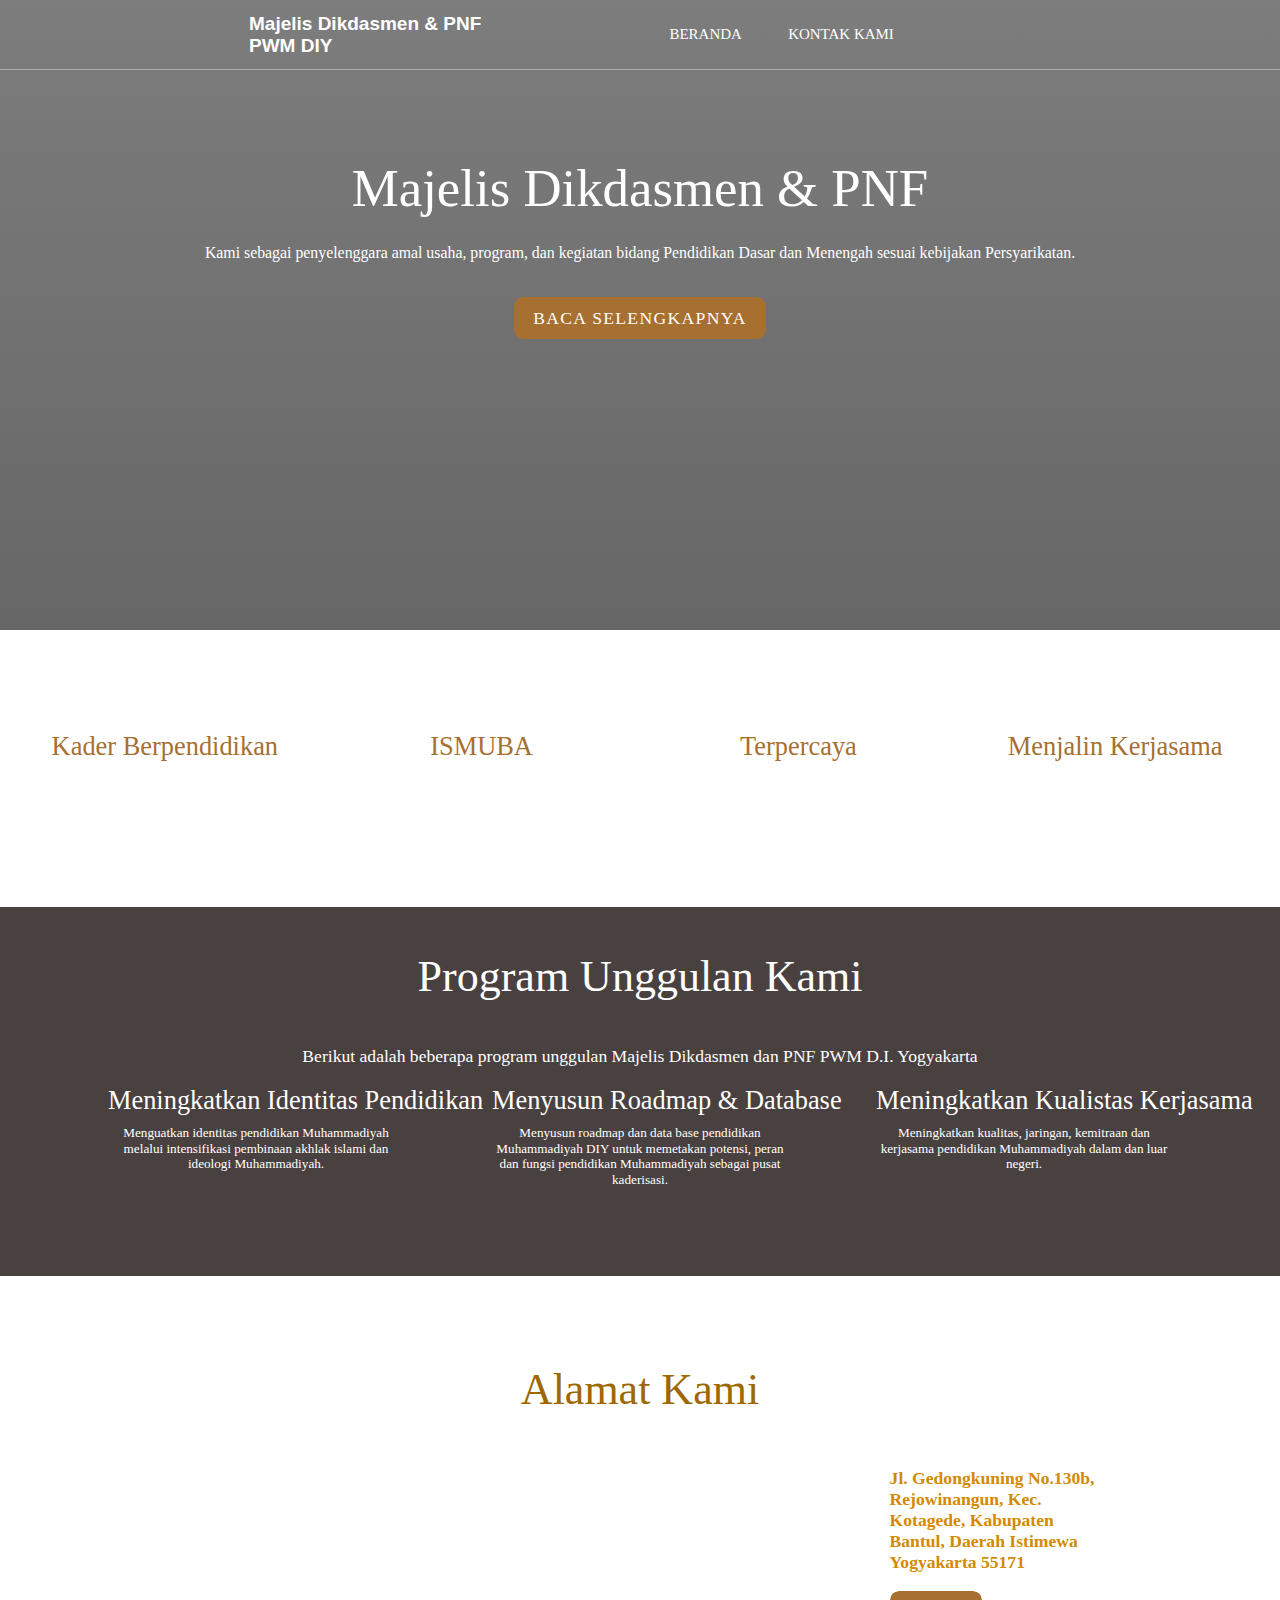
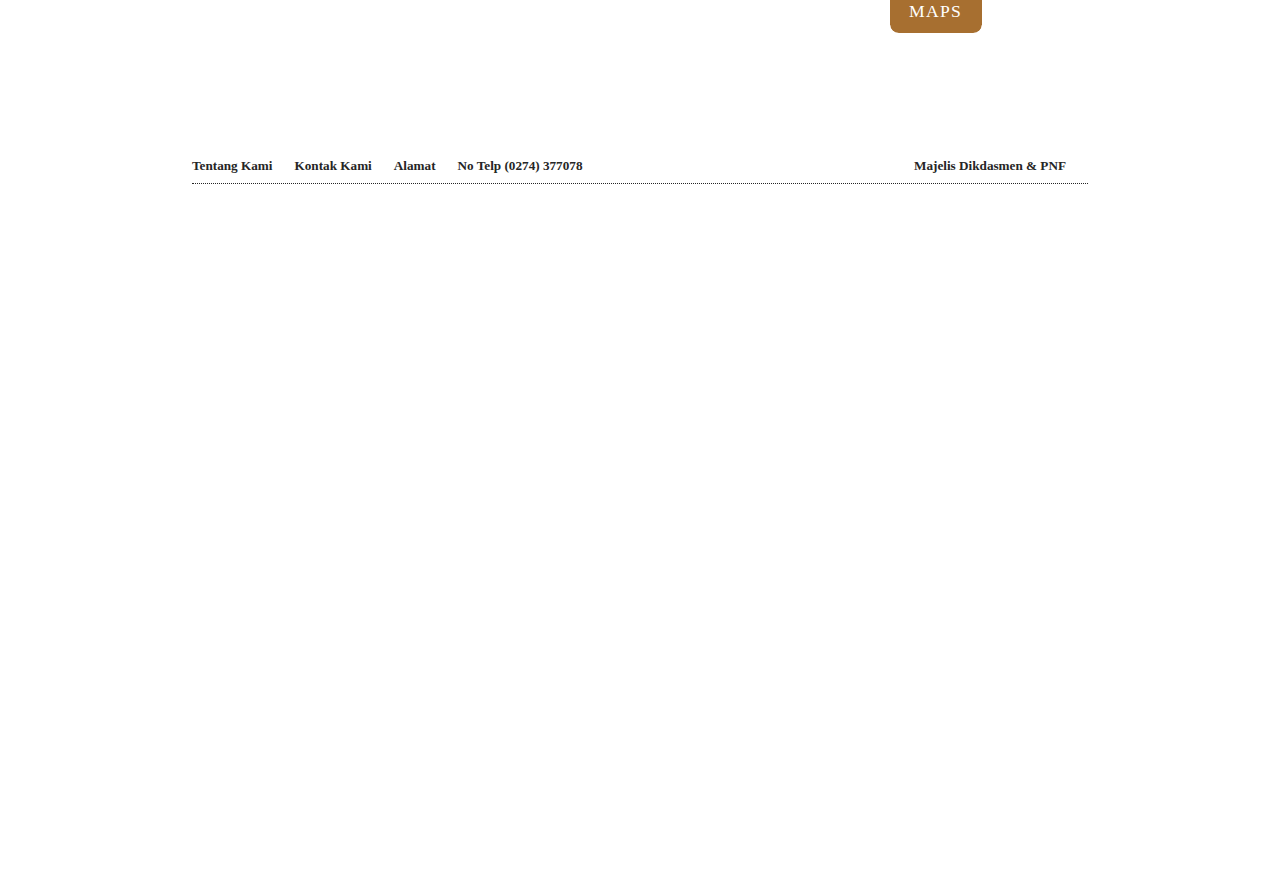
<file: index.html>
<!DOCTYPE html>
<html lang="en">
<head>
    <meta charset="UTF-8">
    <meta name="viewport" content="width=device-width, initial-scale=1.0">
    <title>Dikdasmen & PNF | MUHAMMADIYAH</title>
    <link rel="stylesheet" href="style.css">
    <link rel="stylesheet" href="https://cdnjs.cloudflare.com/ajax/libs/font-awesome/5.15.1/css/all.min.css">
    <link rel="preconnect" href="https://fonts.gstatic.com">
    <link href="https://fonts.googleapis.com/css2?family=Baloo+Da+2:wght@400;500;600;700;800&display=swap" rel="stylesheet">
</head>
<body>
    <div class="container">
        <div class="front-page">
            <section class="section-1">
                <div class="navbar-wrapper">
                    <nav class="navbar">
                        <div class="menu">
                            <div class="menu-icon">
                                <div class="line line-1"></div>
                                <div class="line line-2"></div>
                                <div class="line line-3"></div>
                            </div>
                            <span>Menu</span>
                        </div>
                        <div class="navbar-logo logo">
                            <table class="logo-text">
                                <tr>
                                    <td><img src="images/icon.png" width="45px" height="47px"></td>
                                    <td style="font-family: Arial, Helvetica, sans-serif">Majelis Dikdasmen & PNF <br style="font-size: 10px;">PWM DIY</td>
                                </tr>
                            </table>
                        </div>
                        <ul class="nav-list">
                            <li class="nav-list-item dropdown-hover">
                                <a href="#" class="nav-list-link show-dropdown">Beranda <i class="fas fa-chevron-down"></i></a>
                                <ul class="nav-dropdown nav-dropdown-personal">
                                    <li class="nav-dropdown-item dropdown-heading">
                                        <a href="index.html" class="dropdown-heading-link">
                                            <i class="fas fa-chevron-down"></i> Beranda
                                        </a>
                                    </li>
                                    <li class="nav-dropdown-item">
                                        <a href="profile.html" class="nav-dropdown-link-1">Profil</a>
                                        <p class="nav-dropdown-link-2">Visi & Misi</p>
                                    </li>
                                    <li class="nav-dropdown-item">
                                        <a href="berita.html" class="nav-dropdown-link-1">Berita</a>
                                        <p class="nav-dropdown-link-2">Program - Program</p>
                                    </li>
                                    <li class="nav-dropdown-item">
                                        <a href="download.html" class="nav-dropdown-link-1">Download</a>
                                        <p class="nav-dropdown-link-2">Download Dokumen dll </p>
                                    </li>
                                    <li class="nav-dropdown-item">
                                        <a href="tentang.html" class="nav-dropdown-link-1">Tentang</a>
                                        <p class="nav-dropdown-link-2">Informasi Kami</p>
                                    </li>
                                </ul>
                            </li>                            
                            <li class="nav-list-item">
                                <a href="contact.html" class="nav-list-link">Kontak Kami</a>
                            </li>
                        </ul>
                        <div class="navbar-buttons">
                        </div>
                    </nav>
                </div>
                <div class="banner">
                    <h1 class="banner-heading">Majelis Dikdasmen & PNF</h1>
                    <p class="banner-paragraph">Kami sebagai penyelenggara amal usaha, program, dan kegiatan bidang Pendidikan Dasar dan Menengah sesuai kebijakan Persyarikatan.</p>
                    <a href="berita.html" class="blue-btn">Baca Selengkapnya</a>
                </div>
            </section>

            <section class="section-2">
                <div class="services">
                    <div class="service">
                        <i class="fas fa-user-tie"></i>
                        <h3 class="service-heading">Kader Berpendidikan</h3>
                    </div>
                    <div class="service">
                        <i class="fa fa-book"></i>
                        <h3 class="service-heading">ISMUBA</h3>
                    </div>
                    <div class="service">
                        <i class="fa fa-thumbs-up"></i>
                        <h3 class="service-heading">Terpercaya</h3>
                    </div>
                    <div class="service">
                        <i class="far fa-handshake"></i>
                        <h3 class="service-heading">Menjalin Kerjasama</h3>
                    </div>
                </div>
            </section>

            <section class="section-3">
                <h1 class="section-3-heading">Program Unggulan Kami</h1>
                <h2 class="section-2-heading">Berikut adalah beberapa program unggulan Majelis Dikdasmen dan PNF PWM D.I. Yogyakarta</h2>
                <div class="features">
                    <div class="feature">
                        <h3 class="feature-heading">Meningkatkan Identitas Pendidikan</h3>
                        <p class="feature-paragraph">Menguatkan identitas pendidikan Muhammadiyah melalui intensifikasi pembinaan akhlak islami dan ideologi Muhammadiyah.</p>
                    </div>
                    <div class="feature">
                        <h3 class="feature-heading">Menyusun Roadmap &  Database</h3>
                        <p class="feature-paragraph">Menyusun roadmap dan data base pendidikan Muhammadiyah DIY untuk memetakan potensi, peran dan fungsi pendidikan Muhammadiyah sebagai pusat kaderisasi.</p>
                    </div>
                    <div class="feature">
                        <h3 class="feature-heading">Meningkatkan Kualistas Kerjasama</h3>
                        <p class="feature-paragraph">Meningkatkan kualitas, jaringan, kemitraan dan kerjasama pendidikan Muhammadiyah dalam dan luar negeri.</p>
                    </div>
                </div>
            </section>
            
            <section class="section-4">
                <h1 class="section-4-heading">Alamat Kami</h1>
                <div class="section-4-content">
                    <div class="section-4-img-wrapper">
                        <img src="images/kantor3.jpg" width="50%" height="100%">
                    </div>
                    <ul class="section-4-list">
                        <li class="section-4-list-item">
                            <a>Jl. Gedongkuning No.130b, Rejowinangun, Kec. Kotagede, Kabupaten Bantul, Daerah Istimewa Yogyakarta 55171</a>
                        </li>
                        <a class="brown2-btn" href="https://goo.gl/maps/vHXo5GALczvXkYXU9">MAPS</a>
                    </ul>
                </div>
            </section>

            <section class="section-5">
                <footer class="footer">
                    <div class="footer-top">
                        <ul class="footer-list">
                            <li>
                                <a href="#">Tentang Kami</a>
                            </li>
                            <li>
                                <a href="#">Kontak Kami</a>
                            </li>
                            <li>
                                <a href="#">Alamat</a>
                            </li>
                            <li>
                                <a href="#">No Telp (0274) 377078</a>
                            </li>
                        </ul>
                        <ul class="footer-list">
                            <li>
                                <a style="font-family: 'Times New Roman', Times, serif;">Majelis Dikdasmen & PNF</a>
                            </li>
                        </ul>
                    </div>
                </footer>
            </section>
        </div>

    <script src="script.js"></script>
</body>
</html>
</file>
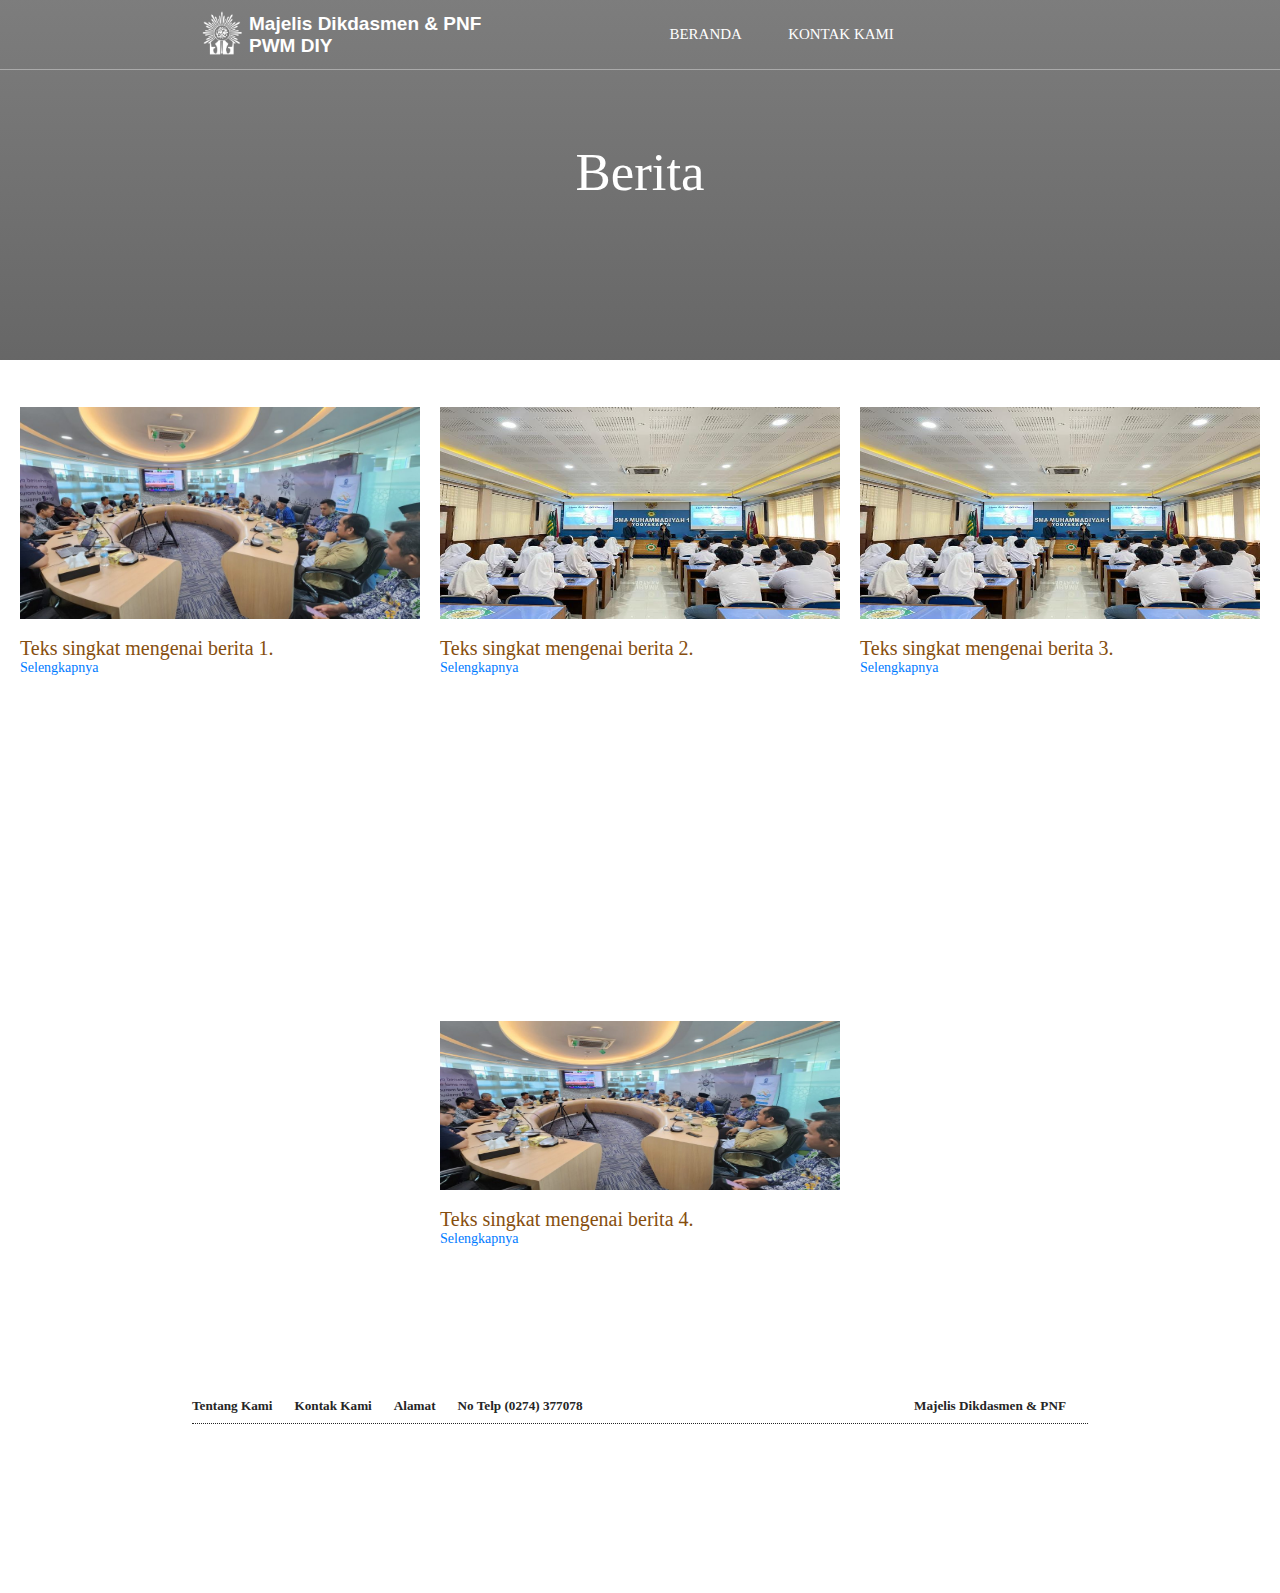
<file: berita.html>
<!DOCTYPE html>
<html lang="en">
<head>
    <meta charset="UTF-8">
    <meta name="viewport" content="width=device-width, initial-scale=1.0">
    <title>Dikdasmen & PNF | MUHAMMADIYAH</title>
    <link rel="stylesheet" href="style.css">
    <link rel="stylesheet" href="https://cdnjs.cloudflare.com/ajax/libs/font-awesome/5.15.1/css/all.min.css">
    <link rel="preconnect" href="https://fonts.gstatic.com">
    <link href="https://fonts.googleapis.com/css2?family=Baloo+Da+2:wght@400;500;600;700;800&display=swap" rel="stylesheet">
</head>
<body>
    <div class="container">
        <div class="front-page">
            <section class="section-berita">
                <div class="navbar-wrapper">
                    <nav class="navbar">
                        <div class="menu">
                            <div class="menu-icon">
                                <div class="line line-1"></div>
                                <div class="line line-2"></div>
                                <div class="line line-3"></div>
                            </div>
                            <span>Menu</span>
                        </div>
                        <div class="navbar-logo logo">
                            <table class="logo-text">
                                <tr>
                                    <td><img src="images/icon.png" width="45px" height="47px"></td>
                                    <td style="font-family: Arial, Helvetica, sans-serif">Majelis Dikdasmen & PNF <br style="font-size: 10px;">PWM DIY</td> 
                                </tr>
                            </table>
                        </div>
                        <ul class="nav-list">
                            <li class="nav-list-item dropdown-hover">
                                <a href="index.html" class="nav-list-link show-dropdown">Beranda <i class="fas fa-chevron-down"></i></a>
                                <ul class="nav-dropdown nav-dropdown-personal">
                                    <li class="nav-dropdown-item dropdown-heading">
                                        <a href="index.html" class="dropdown-heading-link">
                                            <i class="fas fa-chevron-down"></i> Beranda
                                        </a>
                                    </li>
                                    <li class="nav-dropdown-item">
                                        <a href="profile.html" class="nav-dropdown-link-1">Profil</a>
                                        <p class="nav-dropdown-link-2">Visi & Misi</p>
                                    </li>
                                    <li class="nav-dropdown-item">
                                        <a href="berita.html" class="nav-dropdown-link-1">Berita</a>
                                        <p class="nav-dropdown-link-2">Program - Program</p>
                                    </li>
                                    <li class="nav-dropdown-item">
                                        <a href="download.html" class="nav-dropdown-link-1">Download</a>
                                        <p class="nav-dropdown-link-2">Download Dokumen dll </p>
                                    </li>
                                    <li class="nav-dropdown-item">
                                        <a href="tentang.html" class="nav-dropdown-link-1">Tentang</a>
                                        <p class="nav-dropdown-link-2">Informasi Kami</p>
                                    </li>
                                </ul>
                            </li>                            
                            <li class="nav-list-item">
                                <a href="contact.html" class="nav-list-link">Kontak Kami</a>
                            </li>
                        </ul>
                        <div class="navbar-buttons">
                        </div>
                    </nav>
                </div>
                <div class="banner-berita">
                    <h1 class="banner-heading-berita">Berita</h1>
                </div>

                <section class="main-content">
                    <article class="news">
                        <img src="images/berita-1.jpeg" class="img-berita" alt="Gambar Berita 1">
                        <h2 class="h2-berita">Judul Berita 1</h2>
                        <p class="berita">Teks singkat mengenai berita 1.</p>
                        <a href="#" class="berita-1">Selengkapnya</a>
                    </article>
                    <article class="news">
                        <img src="images/berita-2.jpeg" class="img-berita" alt="Gambar Berita 2">
                        <h2 class="h2-berita">Judul Berita 2</h2>
                        <p class="berita">Teks singkat mengenai berita 2.</p>
                        <a href="#" class="berita-1">Selengkapnya</a>
                    </article>
                    <article class="news">
                        <img src="images/berita-2.jpeg" class="img-berita" alt="Gambar Berita 2">
                        <h2 class="h2-berita">Judul Berita 3</h2>
                        <p class="berita">Teks singkat mengenai berita 3.</p>
                        <a href="#" class="berita-1">Selengkapnya</a>
                    </article>
                    <article class="news">
                        <img src="images/berita-1.jpeg" class="img-berita" alt="Gambar Berita 2">
                        <h2 class="h2-berita">Judul Berita 4</h2>
                        <p class="berita">Teks singkat mengenai berita 4.</p>
                        <a href="#" class="berita-1">Selengkapnya</a>
                    </article>
                </section>

            <br>
            <br>
            <br>
            <section class="section-5">
                <footer class="footer">
                    <div class="footer-top">
                        <ul class="footer-list">
                            <li>
                                <a href="tentang.html">Tentang Kami</a>
                            </li>
                            <li>
                                <a href="contact.html">Kontak Kami</a>
                            </li>
                            <li>
                                <a href="contact.html">Alamat</a>
                            </li>
                            <li>
                                <a href="#">No Telp (0274) 377078</a>
                            </li>
                        </ul>
                        <ul class="footer-list">
                            <li>
                                <a style="font-family: 'Times New Roman', Times, serif;">Majelis Dikdasmen & PNF</a>
                            </li>
                        </ul>
                    </div>
                </footer>
            </section>
        </div>
            <script src="script.js"></script>
</body>
</html>
</file>
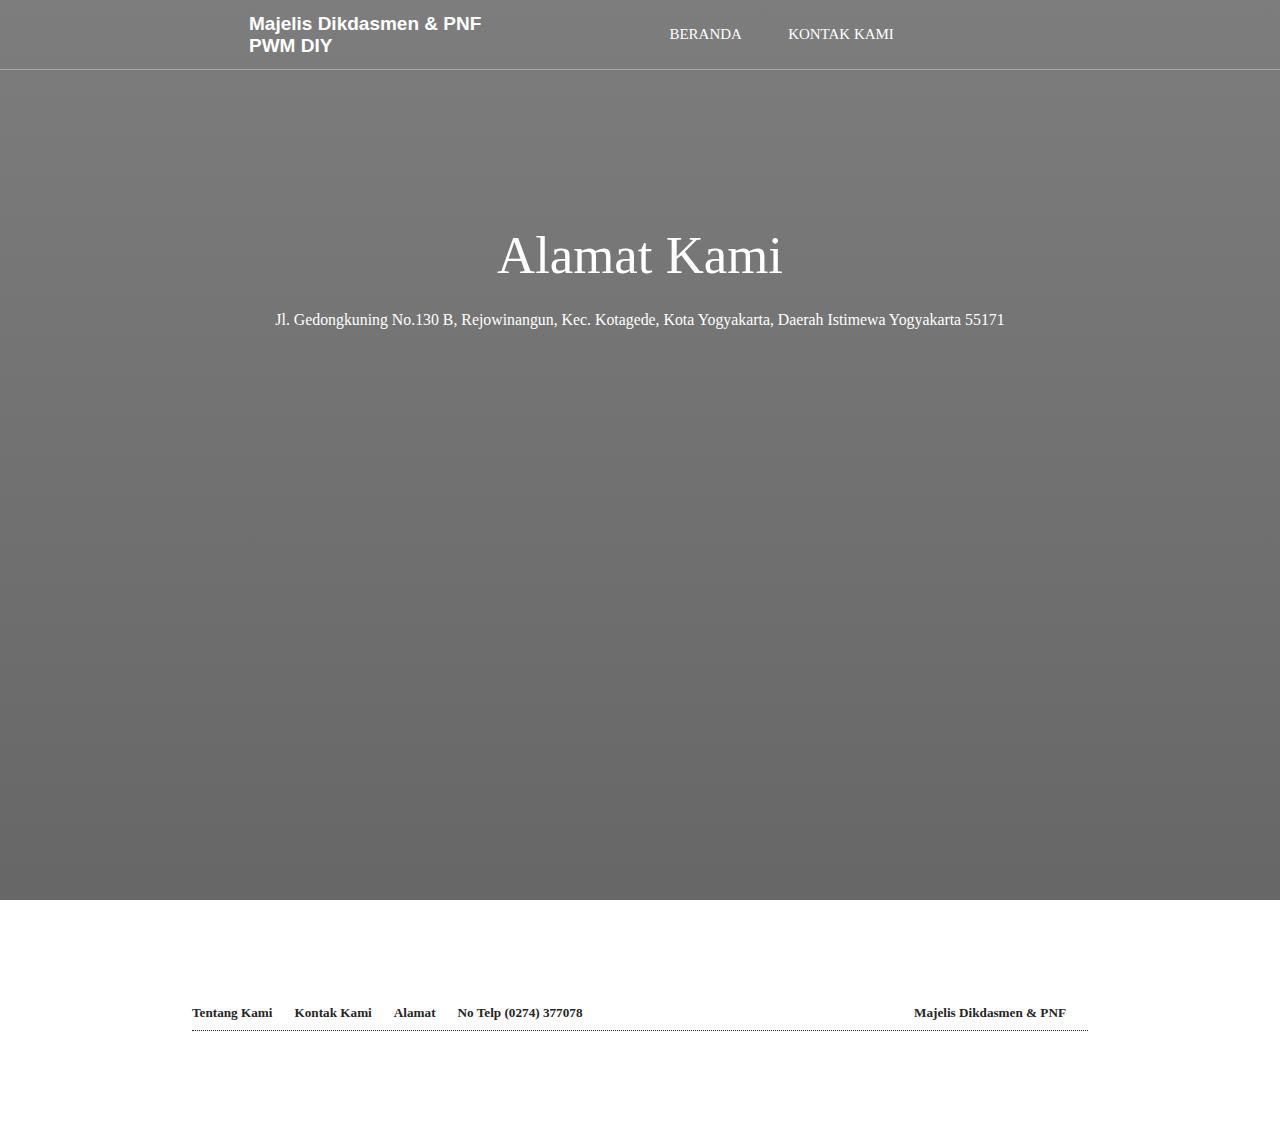
<file: contact.html>
<!DOCTYPE html>
<html lang="en">
<head>
    <meta charset="UTF-8">
    <meta name="viewport" content="width=device-width, initial-scale=1.0">
    <title>Dikdasmen & PNF | MUHAMMADIYAH</title>
    <link rel="stylesheet" href="style.css">
    <link rel="stylesheet" href="https://cdnjs.cloudflare.com/ajax/libs/font-awesome/5.15.1/css/all.min.css">
    <link rel="preconnect" href="https://fonts.gstatic.com">
    <link href="https://fonts.googleapis.com/css2?family=Baloo+Da+2:wght@400;500;600;700;800&display=swap" rel="stylesheet">
</head>
<body>
    <div class="container">
        <div class="front-page">
            <section class="section-0">
                <div class="navbar-wrapper">
                    <nav class="navbar">
                        <div class="menu">
                            <div class="menu-icon">
                                <div class="line line-1"></div>
                                <div class="line line-2"></div>
                                <div class="line line-3"></div>
                            </div>
                            <span>Menu</span>
                        </div>
                        <div class="navbar-logo logo">
                            <table class="logo-text">
                                <tr>
                                    <td><img src="images/icon.png" width="45px" height="47px"></td>
                                    <td style="font-family: Arial, Helvetica, sans-serif">Majelis Dikdasmen & PNF <br style="font-size: 10px;">PWM DIY</td>
                                </tr>
                            </table>
                        </div>
                        <ul class="nav-list">
                            <li class="nav-list-item dropdown-hover">
                                <a href="index.html" class="nav-list-link show-dropdown">Beranda <i class="fas fa-chevron-down"></i></a>
                                <ul class="nav-dropdown nav-dropdown-personal">
                                    <li class="nav-dropdown-item dropdown-heading">
                                        <a href="index.html" class="dropdown-heading-link">
                                            <i class="fas fa-chevron-down"></i> Beranda
                                        </a>
                                    </li>
                                    <li class="nav-dropdown-item">
                                        <a href="profile.html" class="nav-dropdown-link-1">Profil</a>
                                        <p class="nav-dropdown-link-2">Visi & Misi</p>
                                    </li>
                                    <li class="nav-dropdown-item">
                                        <a href="berita.html" class="nav-dropdown-link-1">Berita</a>
                                        <p class="nav-dropdown-link-2">Program - Program</p>
                                    </li>
                                    <li class="nav-dropdown-item">
                                        <a href="download.html" class="nav-dropdown-link-1">Download</a>
                                        <p class="nav-dropdown-link-2">Download Dokumen dll </p>
                                    </li>
                                    <li class="nav-dropdown-item">
                                        <a href="tentang.html" class="nav-dropdown-link-1">Tentang</a>
                                        <p class="nav-dropdown-link-2">Informasi Kami</p>
                                    </li>
                                </ul>
                            </li>                            
                            <li class="nav-list-item">
                                <a href="contact.html" class="nav-list-link">Kontak Kami</a>
                            </li>
                        </ul>
                        <div class="navbar-buttons">
                        </div>
                    </nav>
                </div>
                <div class="banner">
                    <h1 class="banner-heading">Alamat Kami</h1>
                    <p class="banner-paragraph">Jl. Gedongkuning No.130 B, Rejowinangun, Kec. Kotagede, Kota Yogyakarta, Daerah Istimewa Yogyakarta 55171</p>
                </div>
            </section>

            <br>
            <br>
            <br>
            <br>
            <br>
            <br>
            <br>

            <section class="section-5">
                <footer class="footer">
                    <div class="footer-top">
                        <ul class="footer-list">
                            <li>
                                <a href="tentang.html">Tentang Kami</a>
                            </li>
                            <li>
                                <a href="contact.html">Kontak Kami</a>
                            </li>
                            <li>
                                <a href="contact.html">Alamat</a>
                            </li>
                            <li>
                                <a href="#">No Telp (0274) 377078</a>
                            </li>
                        </ul>
                        <ul class="footer-list">
                            <li>
                                <a style="font-family: 'Times New Roman', Times, serif;">Majelis Dikdasmen & PNF</a>
                            </li>
                        </ul>
                    </div>
                </footer>
            </section>
        </div>

            <script src="script.js"></script>
</body>
</html>
</file>
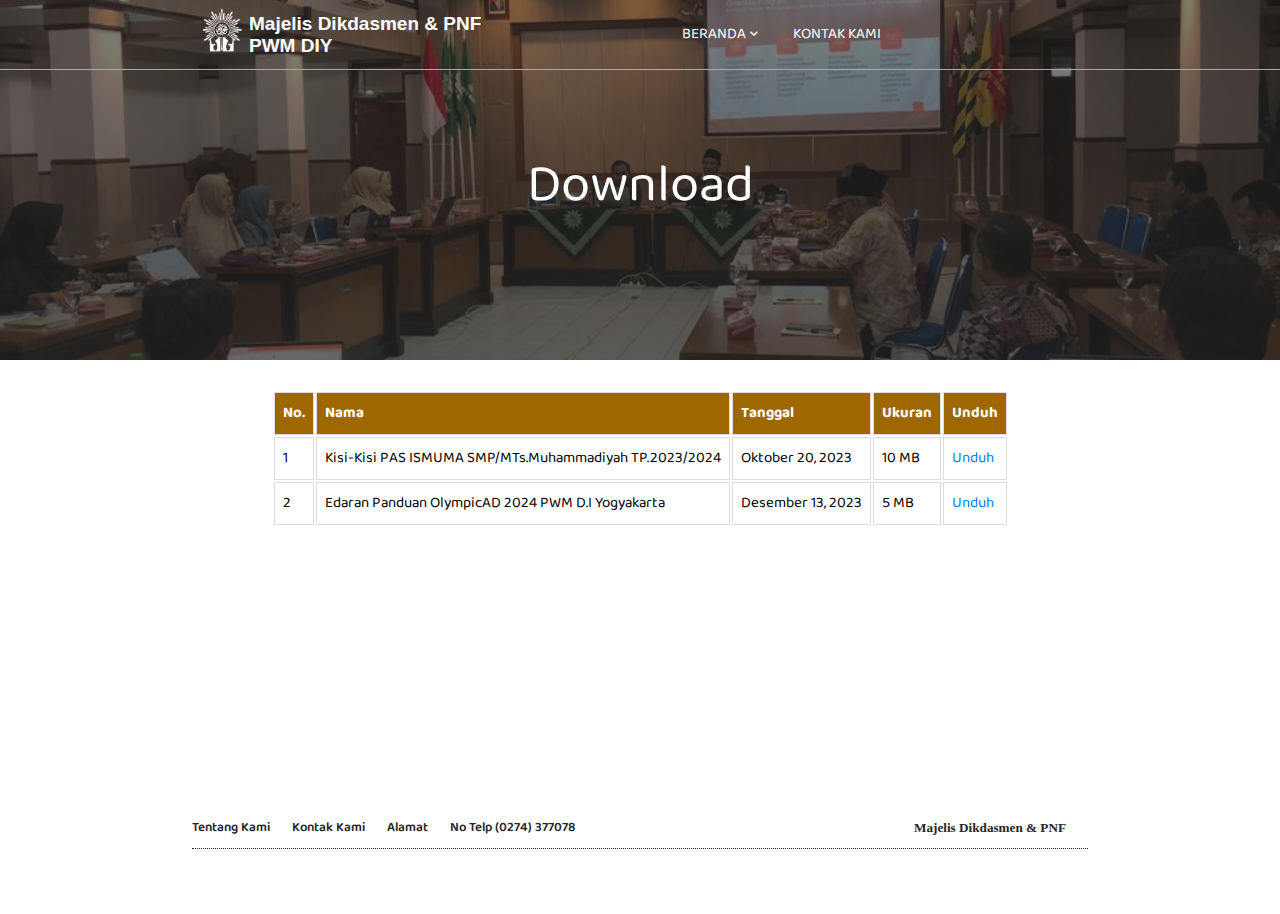
<file: download.html>
<!DOCTYPE html>
<html lang="en">
<head>
    <meta charset="UTF-8">
    <meta name="viewport" content="width=device-width, initial-scale=1.0">
    <title>Dikdasmen & PNF | MUHAMMADIYAH</title>
    <link rel="stylesheet" href="style.css">
    <link rel="stylesheet" href="https://cdnjs.cloudflare.com/ajax/libs/font-awesome/5.15.1/css/all.min.css">
    <link rel="preconnect" href="https://fonts.gstatic.com">
    <link href="https://fonts.googleapis.com/css2?family=Baloo+Da+2:wght@400;500;600;700;800&display=swap" rel="stylesheet">
</head>
<body>
    <div class="container">
        <div class="front-page">
            <section class="section-berita">
                <div class="navbar-wrapper">
                    <nav class="navbar">
                        <div class="menu">
                            <div class="menu-icon">
                                <div class="line line-1"></div>
                                <div class="line line-2"></div>
                                <div class="line line-3"></div>
                            </div>
                            <span>Menu</span>
                        </div>
                        <div class="navbar-logo logo">
                            <table class="logo-text">
                                <tr>
                                    <td><img src="images/icon.png" width="45px" height="47px"></td>
                                    <td style="font-family: Arial, Helvetica, sans-serif">Majelis Dikdasmen & PNF <br style="font-size: 10px;">PWM DIY</td>
                                </tr>
                            </table>
                        </div>
                        <ul class="nav-list">
                            <li class="nav-list-item dropdown-hover">
                                <a href="index.html" class="nav-list-link show-dropdown">Beranda <i class="fas fa-chevron-down"></i></a>
                                <ul class="nav-dropdown nav-dropdown-personal">
                                    <li class="nav-dropdown-item dropdown-heading">
                                        <a href="index.html" class="dropdown-heading-link">
                                            <i class="fas fa-chevron-down"></i> Beranda
                                        </a>
                                    </li>
                                    <li class="nav-dropdown-item">
                                        <a href="profile.html" class="nav-dropdown-link-1">Profil</a>
                                        <p class="nav-dropdown-link-2">Visi & Misi</p>
                                    </li>
                                    <li class="nav-dropdown-item">
                                        <a href="berita.html" class="nav-dropdown-link-1">Berita</a>
                                        <p class="nav-dropdown-link-2">Program - Program</p>
                                    </li>
                                    <li class="nav-dropdown-item">
                                        <a href="download.html" class="nav-dropdown-link-1">Download</a>
                                        <p class="nav-dropdown-link-2">Download Dokumen dll </p>
                                    </li>
                                    <li class="nav-dropdown-item">
                                        <a href="tentang.html" class="nav-dropdown-link-1">Tentang</a>
                                        <p class="nav-dropdown-link-2">Informasi Kami</p>
                                    </li>
                                </ul>
                            </li>                            
                            <li class="nav-list-item">
                                <a href="contact.html" class="nav-list-link">Kontak Kami</a>
                            </li>
                        </ul>
                        <div class="navbar-buttons">
                        </div>
                    </nav>
                </div>
                <div class="banner-berita">
                    <h1 class="banner-heading-berita">Download</h1>
                </div>
            </section>

            <section class="main-content-download">
                <table class="tb-download">
                    <thead>
                        <tr>
                            <th>No.</th>
                            <th>Nama</th>
                            <th>Tanggal</th>
                            <th>Ukuran</th>
                            <th>Unduh</th>
                        </tr>
                    </thead>
                    <tbody>
                        <tr>
                            <td class="download">1</td>
                            <td class="download">Kisi-Kisi PAS ISMUMA SMP/MTs.Muhammadiyah TP.2023/2024</td>
                            <td class="download">Oktober 20, 2023</td>
                            <td class="download">10 MB</td>
                            <td class="download"><a href="#">Unduh</a></td>
                        </tr>
                        <tr>
                            <td class="download">2</td>
                            <td class="download">Edaran Panduan OlympicAD 2024 PWM D.I Yogyakarta</td>
                            <td class="download">Desember 13, 2023</td>
                            <td class="download">5 MB</td>
                            <td class="download"><a href="#">Unduh</a></td>
                        </tr>
                    </tbody>
                </table>
            </section>
            <br>
            <br>
            <br>
            <br>
            <br>
            <br>
            <br>
            <br>
            <br>
            <br>
            <br>
            <br>
            <br>
            <br>
            <br>

            <section class="section-5">
                <footer class="footer">
                    <div class="footer-top">
                        <ul class="footer-list">
                            <li>
                                <a href="tentang.html">Tentang Kami</a>
                            </li>
                            <li>
                                <a href="contact.html">Kontak Kami</a>
                            </li>
                            <li>
                                <a href="contact.html">Alamat</a>
                            </li>
                            <li>
                                <a href="#">No Telp (0274) 377078</a>
                            </li>
                        </ul>
                        <ul class="footer-list">
                            <li>
                                <a style="font-family: 'Times New Roman', Times, serif;">Majelis Dikdasmen & PNF</a>
                            </li>
                        </ul>
                    </div>
                </footer>
            </section>
        </div>
        <!-- End of Front Page -->

                <script src="script.js"></script>
</body>
</html>
</file>
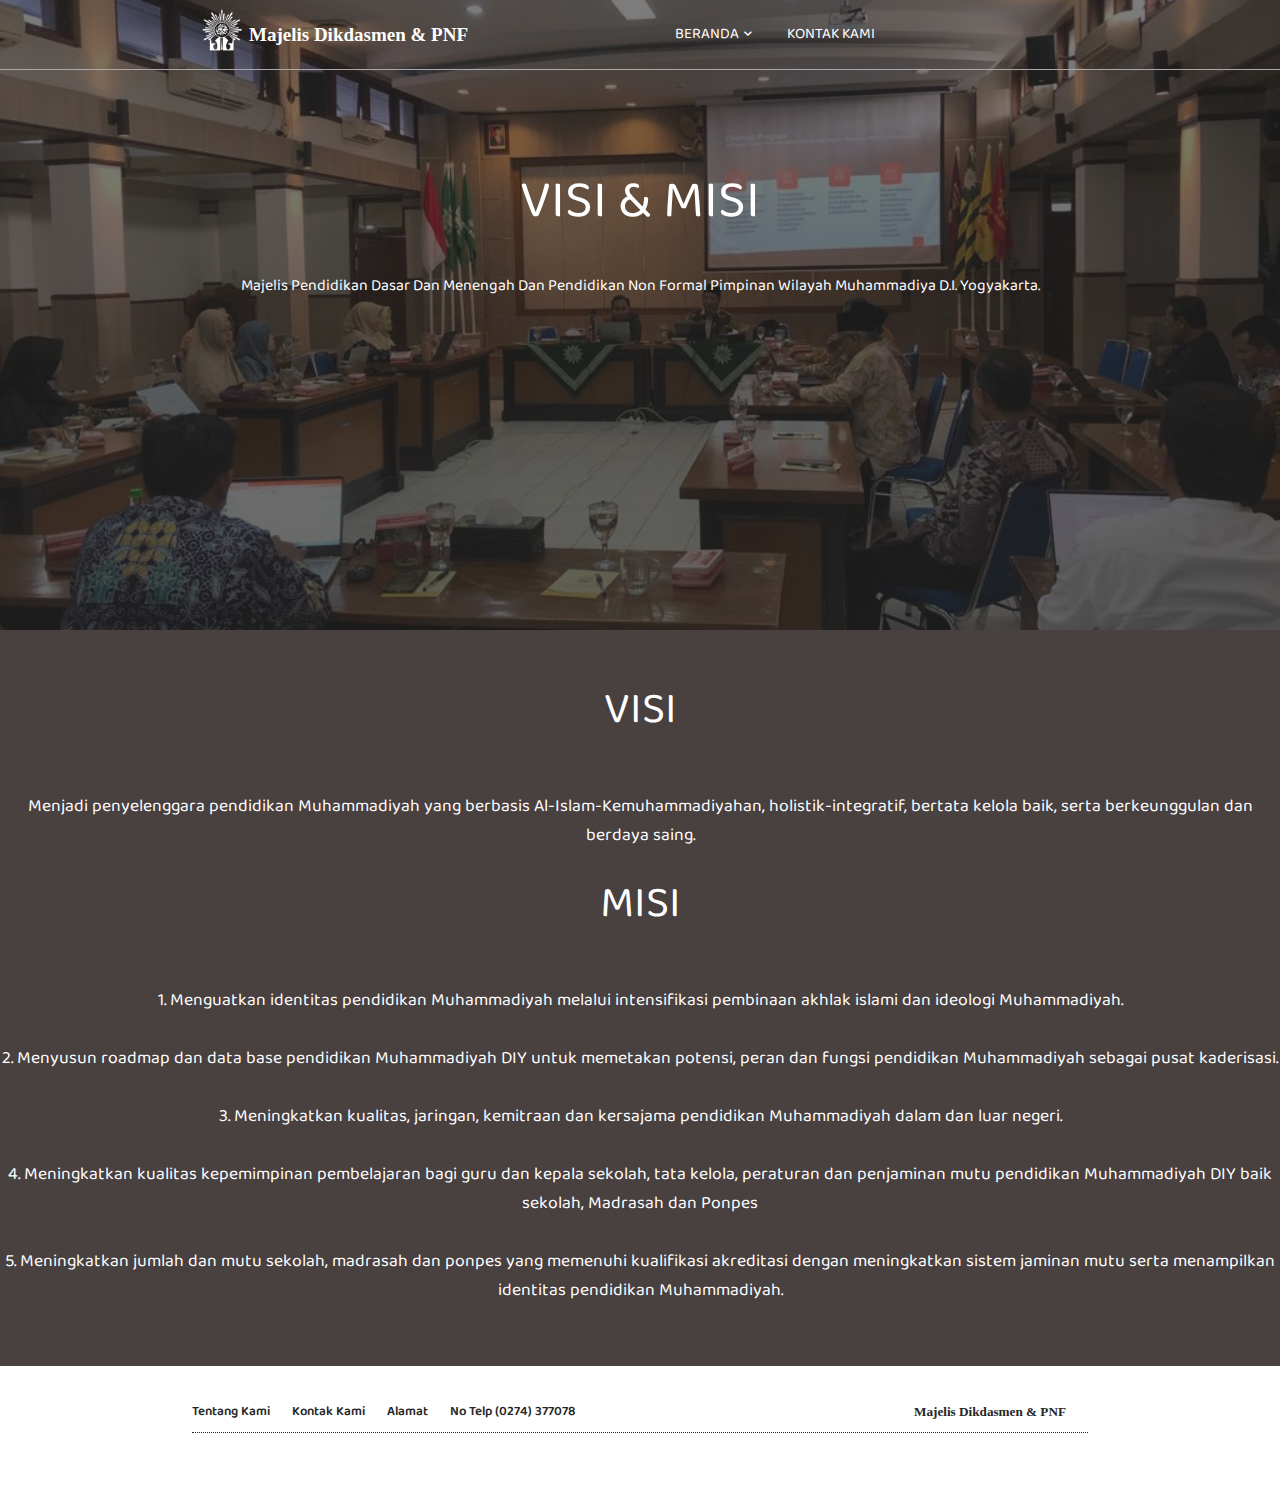
<file: profile.html>
<!DOCTYPE html>
<html lang="en">
<head>
    <meta charset="UTF-8">
    <meta name="viewport" content="width=device-width, initial-scale=1.0">
    <title>Dikdasmen & PNF | MUHAMMADIYAH</title>
    <link rel="stylesheet" href="style.css">
    <link rel="stylesheet" href="https://cdnjs.cloudflare.com/ajax/libs/font-awesome/5.15.1/css/all.min.css">
    <link rel="preconnect" href="https://fonts.gstatic.com">
    <link href="https://fonts.googleapis.com/css2?family=Baloo+Da+2:wght@400;500;600;700;800&display=swap" rel="stylesheet">
</head>
<body>
    <div class="container">
        <div class="front-page">
            <section class="section-1">
                <div class="navbar-wrapper">
                    <nav class="navbar">
                        <div class="menu">
                            <div class="menu-icon">
                                <div class="line line-1"></div>
                                <div class="line line-2"></div>
                                <div class="line line-3"></div>
                            </div>
                            <span>Menu</span>
                        </div>
                        <div class="navbar-logo logo">
                            <table class="logo-text">
                                <tr>
                                    <td><img src="images/icon.png" width="45px" height="45px"></td>
                                    <td style="font-family: 'Times New Roman', Times, serif;">Majelis Dikdasmen & PNF</td>
                                </tr>
                            </table>
                        </div>
                        <ul class="nav-list">
                            <li class="nav-list-item dropdown-hover">
                                <a href="index.html" class="nav-list-link show-dropdown">Beranda <i class="fas fa-chevron-down"></i></a>
                                <ul class="nav-dropdown nav-dropdown-personal">
                                    <li class="nav-dropdown-item dropdown-heading">
                                        <a href="index.html" class="dropdown-heading-link">
                                            <i class="fas fa-chevron-down"></i> Beranda
                                        </a>
                                    </li>
                                    <li class="nav-dropdown-item">
                                        <a href="profile.html" class="nav-dropdown-link-1">Profil</a>
                                        <p class="nav-dropdown-link-2">Visi & Misi</p>
                                    </li>
                                    <li class="nav-dropdown-item">
                                        <a href="berita.html" class="nav-dropdown-link-1">Berita</a>
                                        <p class="nav-dropdown-link-2">Program - Program</p>
                                    </li>
                                    <li class="nav-dropdown-item">
                                        <a href="download.html" class="nav-dropdown-link-1">Download</a>
                                        <p class="nav-dropdown-link-2">Download Dokumen dll </p>
                                    </li>
                                    <li class="nav-dropdown-item">
                                        <a href="tentang.html" class="nav-dropdown-link-1">Tentang</a>
                                        <p class="nav-dropdown-link-2">Informasi Kami</p>
                                    </li>
                                </ul>
                            </li>                            
                            <li class="nav-list-item">
                                <a href="contact.html" class="nav-list-link">Kontak Kami</a>
                            </li>
                        </ul>
                        <div class="navbar-buttons">
                        </div>
                    </nav>
                </div>
                <div class="banner">
                    <h1 class="banner-heading">VISI & MISI</h1>
                    <p class="banner-paragraph">Majelis Pendidikan Dasar Dan Menengah Dan Pendidikan Non Formal Pimpinan Wilayah Muhammadiya D.I. Yogyakarta.</p>
                </div>
            </section>

            <section class="section-3">
                <h1 class="section-3-heading">VISI</h1>
                <h2 class="section-2-heading" align="center">Menjadi penyelenggara pendidikan Muhammadiyah yang berbasis Al-Islam-Kemuhammadiyahan, holistik-integratif, bertata kelola baik, serta berkeunggulan dan berdaya saing.</h2>
                <h1 class="section-3-heading">MISI</h1>
                <h2 class="section-2-heading" align="center">1. Menguatkan identitas pendidikan Muhammadiyah melalui intensifikasi pembinaan akhlak islami dan ideologi Muhammadiyah.
                    <br>
                    <br>
                    2. Menyusun roadmap dan data base pendidikan Muhammadiyah DIY untuk memetakan potensi, peran dan fungsi pendidikan Muhammadiyah sebagai pusat kaderisasi.
                    <br>
                    <br>
                    3. Meningkatkan kualitas, jaringan, kemitraan dan kersajama pendidikan Muhammadiyah dalam dan luar negeri.
                    <br>
                    <br>
                    4. Meningkatkan kualitas kepemimpinan pembelajaran bagi guru dan kepala sekolah, tata kelola, peraturan dan penjaminan mutu pendidikan Muhammadiyah DIY baik sekolah, Madrasah dan Ponpes
                    <br>
                    <br>
                    5. Meningkatkan jumlah dan mutu sekolah, madrasah dan ponpes yang memenuhi kualifikasi akreditasi dengan meningkatkan sistem jaminan mutu serta menampilkan identitas pendidikan Muhammadiyah.</h2>
            </section>

            <section class="section-5">
                <footer class="footer">
                    <div class="footer-top">
                        <ul class="footer-list">
                            <li>
                                <a href="#">Tentang Kami</a>
                            </li>
                            <li>
                                <a href="#">Kontak Kami</a>
                            </li>
                            <li>
                                <a href="#">Alamat</a>
                            </li>
                            <li>
                                <a href="#">No Telp (0274) 377078</a>
                            </li>
                        </ul>
                        <ul class="footer-list">
                            <li>
                                <a style="font-family: 'Times New Roman', Times, serif;">Majelis Dikdasmen & PNF</a>
                            </li>
                        </ul>
                    </div>
                </footer>
            </section>
        </div>

        <script src="script.js"></script>
</body>
</html>
</file>
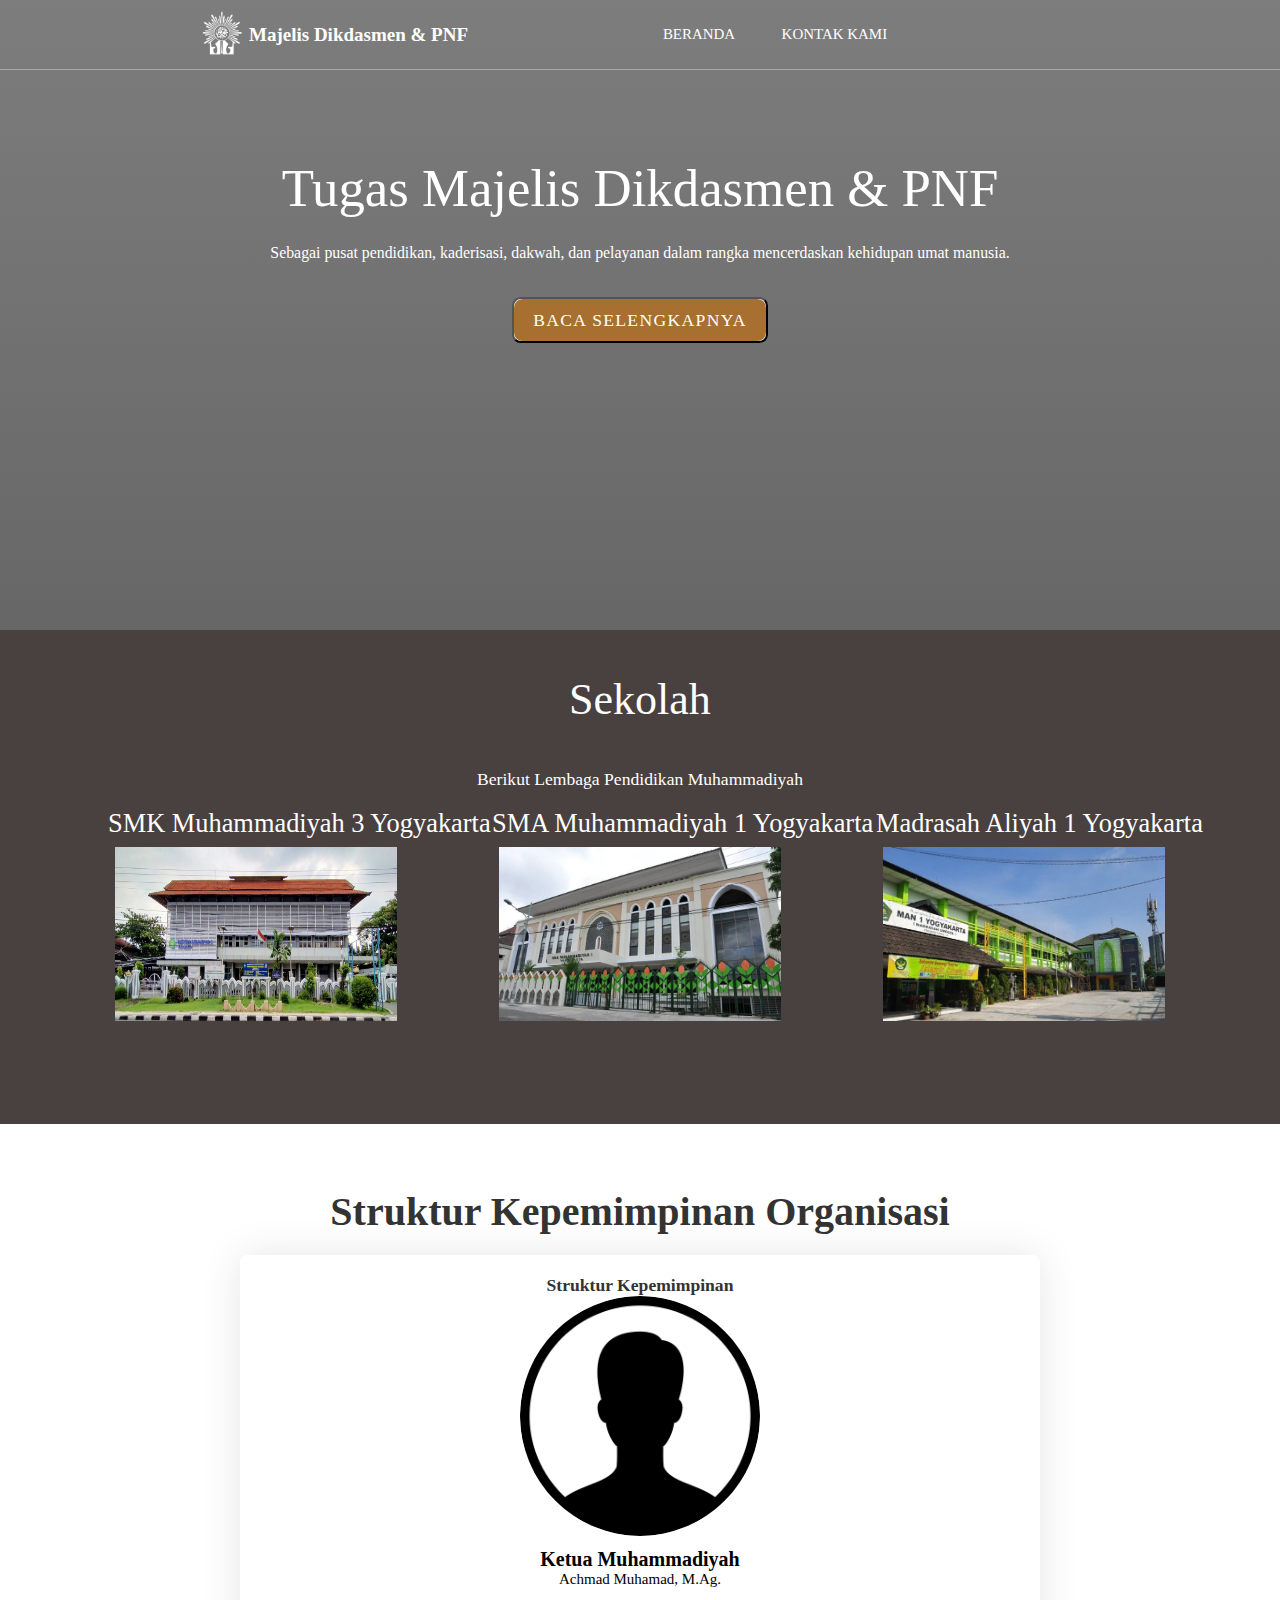
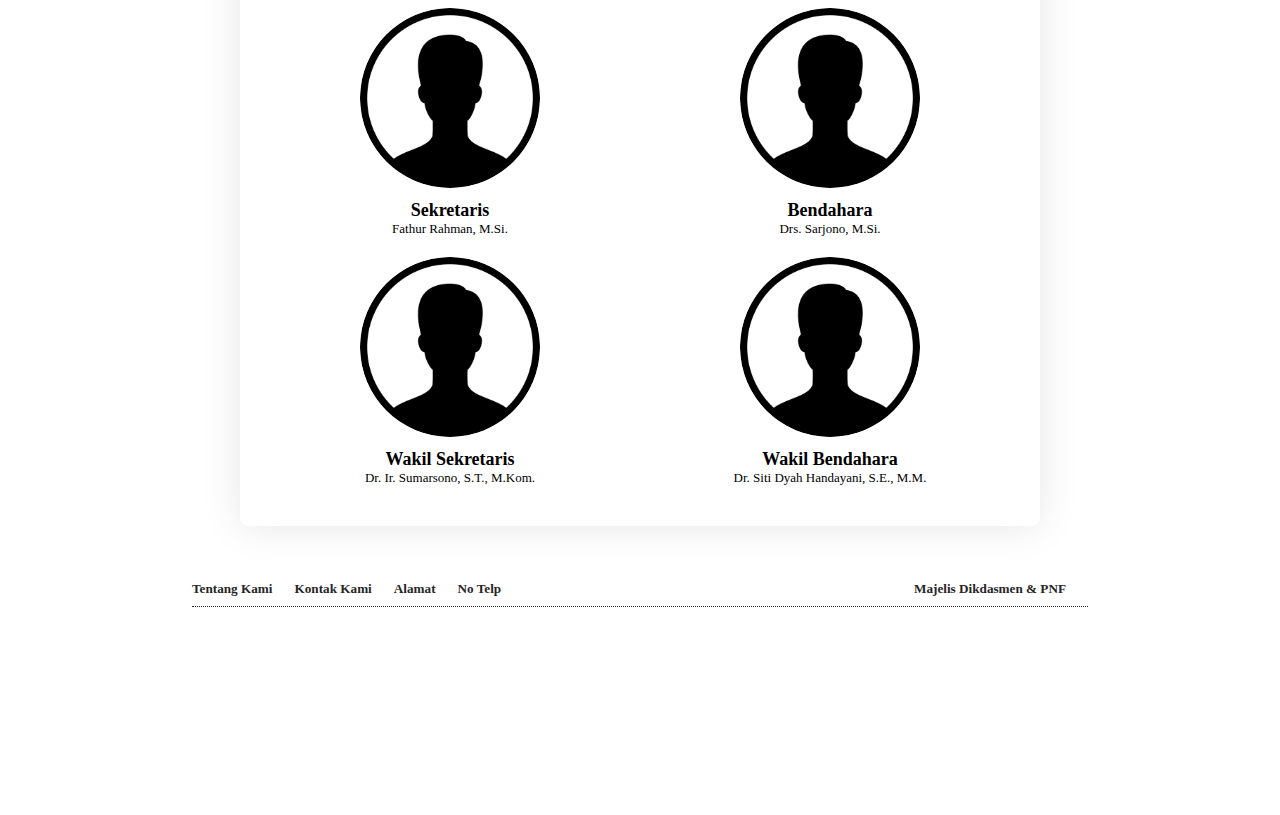
<file: tentang.html>
<!DOCTYPE html>
<html lang="en">
<head>
    <meta charset="UTF-8">
    <meta name="viewport" content="width=device-width, initial-scale=1.0">
    <title>Dikdasmen & PNF | MUHAMMADIYAH</title>
    <link rel="stylesheet" href="style.css">
    <link rel="stylesheet" href="https://cdnjs.cloudflare.com/ajax/libs/font-awesome/5.15.1/css/all.min.css">
    <link rel="preconnect" href="https://fonts.gstatic.com">
    <link href="https://fonts.googleapis.com/css2?family=Baloo+Da+2:wght@400;500;600;700;800&display=swap" rel="stylesheet">
</head>
<body>
    <div class="container">
        <!-- Front Page -->
        <div class="front-page">
            <!-- Section 1 -->
            <section class="section-1">
                <div class="navbar-wrapper">
                    <nav class="navbar">
                        <div class="menu">
                            <div class="menu-icon">
                                <div class="line line-1"></div>
                                <div class="line line-2"></div>
                                <div class="line line-3"></div>
                            </div>
                            <span>Menu</span>
                        </div>
                        <div class="navbar-logo logo">
                            <table class="logo-text">
                                <tr>
                                    <td><img src="images/icon.png" width="45px" height="47px"></td>
                                    <td style="font-family: 'Times New Roman', Times, serif;">Majelis Dikdasmen & PNF</td>
                                </tr>
                            </table>
                        </div>
                        <ul class="nav-list">
                            <li class="nav-list-item dropdown-hover">
                                <a href="index.html" class="nav-list-link show-dropdown">Beranda <i class="fas fa-chevron-down"></i></a>
                                <ul class="nav-dropdown nav-dropdown-personal">
                                    <li class="nav-dropdown-item dropdown-heading">
                                        <a href="index.html" class="dropdown-heading-link">
                                            <i class="fas fa-chevron-down"></i> Beranda
                                        </a>
                                    </li>
                                    <li class="nav-dropdown-item">
                                        <a href="profile.html" class="nav-dropdown-link-1">Profil</a>
                                        <p class="nav-dropdown-link-2">Visi & Misi</p>
                                    </li>
                                    <li class="nav-dropdown-item">
                                        <a href="berita.html" class="nav-dropdown-link-1">Berita</a>
                                        <p class="nav-dropdown-link-2">Program - Program</p>
                                    </li>
                                    <li class="nav-dropdown-item">
                                        <a href="download.html" class="nav-dropdown-link-1">Download</a>
                                        <p class="nav-dropdown-link-2">Download Dokumen dll </p>
                                    </li>
                                    <li class="nav-dropdown-item">
                                        <a href="tentang.html" class="nav-dropdown-link-1">Tentang</a>
                                        <p class="nav-dropdown-link-2">Informasi Kami</p>
                                    </li>
                                </ul>
                            </li>                            
                            <li class="nav-list-item">
                                <a href="contact.html" class="nav-list-link">Kontak Kami</a>
                            </li>
                        </ul>
                        <div class="navbar-buttons">
                        </div>
                    </nav>
                </div>
                <div class="banner">
                    <h1 class="banner-heading">Tugas Majelis Dikdasmen & PNF</h1>
                    <p class="banner-paragraph">Sebagai pusat pendidikan, kaderisasi, dakwah, dan pelayanan dalam rangka mencerdaskan kehidupan umat manusia.</p>
                    <button class="blue-btn">Baca Selengkapnya</button>
                </div>
            </section>
            <!-- End of Section 1 -->
            <section class="section-3">
                <h1 class="section-3-heading">Sekolah</h1>
                <h2 class="section-2-heading">Berikut Lembaga Pendidikan Muhammadiyah</h2>
                <div class="features">
                    <div class="feature">
                        <h3 class="feature-heading">SMK Muhammadiyah 3 Yogyakarta</h3>
                        <img src="images/smk.jpg" width="95%" height="76%">
                    </div>
                    <div class="feature">
                        <h3 class="feature-heading">SMA Muhammadiyah 1 Yogyakarta</h3>
                        <img src="images/sma.jpeg" width="95%" height="76%">
                    </div>
                    <div class="feature">
                        <h3 class="feature-heading">Madrasah Aliyah 1 Yogyakarta</h3>
                        <img src="images/man.jpg" width="95%" height="76%">
                    </div>
                </div>
            </section>
            <!-- End of Section 3 -->
            
            <!-- Struktur Kepemimpinan -->
            <header>
                <h1 class="h1-index1" align="center">Struktur Kepemimpinan Organisasi</h1>
            </header>
        
            <div class="container1">
                <h1 class="head">Struktur Kepemimpinan</h1>
            
                <div class="leader1">
                  <img src="images/user.png" alt="Ketua">
                  <h2 class="h2-leader">Ketua Muhammadiyah</h2>
                  <p class="p-leader">Achmad Muhamad, M.Ag.</p>
                </div>
            
                <div class="departments1">
                  <div class="department1">
                    <img src="images/user.png" alt="Sekretaris">
                    <h3 class="h3-departement">Sekretaris</h3>
                    <p class="p-departement">Fathur Rahman, M.Si.</p>
                  </div>
            
                  <div class="department1">
                    <img src="images/user.png" alt="Bendahara">
                    <h3 class="h3-departement">Bendahara</h3>
                    <p class="p-departement">Drs. Sarjono, M.Si.</p>
                  </div>

                  <div class="department1">
                    <img src="images/user.png" alt="Wakil Sekretaris">
                    <h3 class="h3-departement">Wakil Sekretaris</h3>
                    <p class="p-departement">Dr. Ir. Sumarsono, S.T., M.Kom.</p>
                  </div>

                  <div class="department1">
                    <img src="images/user.png" alt="Wakil Bendahara">
                    <h3 class="h3-departement">Wakil Bendahara</h3>
                    <p class="p-departement">Dr. Siti Dyah Handayani, S.E., M.M.</p>
                  </div>
                </div>
              </div>
            <!-- End Kepemimpinan -->

            <!-- Section 5 -->
            <section class="section-5">
                <footer class="footer">
                    <div class="footer-top">
                        <ul class="footer-list">
                            <li>
                                <a href="#">Tentang Kami</a>
                            </li>
                            <li>
                                <a href="#">Kontak Kami</a>
                            </li>
                            <li>
                                <a href="#">Alamat</a>
                            </li>
                            <li>
                                <a href="#">No Telp</a>
                            </li>
                        </ul>
                        <ul class="footer-list">
                            <li>
                                <a style="font-family: 'Times New Roman', Times, serif;">Majelis Dikdasmen & PNF</a>
                            </li>
                        </ul>
                    </div>
                </footer>
            </section>
            <!-- End of Section 5 -->
        </div>
        <!-- End of Front Page -->

        <script src="script.js"></script>
</body>
</html>
</file>
<file: style.css>
/* Common Styles */
* {
  margin: 0;
  padding: 0;
  box-sizing: border-box;
  text-decoration: none;
  list-style-type: none;
  outline: none;
  font-family: "Baloo Da 2", cursive;
}

html {
  font-size: 62.5%;
}

.logo {
  font-size: 19px;
  font-style: bold;
  font-weight: 700;
  color: #fff;
  position: relative;
  cursor: pointer;
}

/* section 0 */
.section-0 {
  width: 100%;
  height: 100vh;
  background: linear-gradient(
      to top,
      rgba(38, 38, 38, 0.7),
      rgba(38, 38, 38, 0.6)
    ),
    url(images/gedung.jpg) center no-repeat;
  background-size: cover;
  position: relative;
}
/* end section 0 */

/* Section 1 */
.section-1 {
  width: 100%;
  height: 50vh;
  background: linear-gradient(
      to top,
      rgba(38, 38, 38, 0.7),
      rgba(38, 38, 38, 0.6)
    ),
    url(images/kantor2.jpeg) center no-repeat;
  background-size: cover;
  position: relative;
}

.navbar-wrapper {
  width: 100%;
  height: 8rem;
  border-bottom: 0.1rem solid #aaa;
  display: flex;
  justify-content: center;
}
.navbar {
  width: 120rem;
  height: 100%;
  display: flex;
  justify-content: space-between;
  align-items: center;
}

.menu {
  display: none;
}

.nav-list {
  display: flex;
}

.nav-list-item {
  height: 8rem;
  padding: 2rem;
  display: flex;
  align-items: center;
  transition: border-bottom 0.1s;
}

.nav-list-item:hover {
  border-bottom: 0.2rem solid #fff;
}

.nav-dropdown {
  width: 100%;
  height: 10rem;
  background: linear-gradient(to right, #a76f3027, #a76f3027, #a76f3027);
  position: absolute;
  top: 8rem;
  left: 0;
  z-index: 100;
  padding: 0 30rem;
  display: flex;
  justify-content: center;
  flex-wrap: wrap;
  opacity: 0;
  visibility: hidden;
}

.nav-dropdown-item {
  width: 25rem;
  margin: 2rem 1.5rem;
  display: flex;
  flex-direction: column;
}

.dropdown-heading {
  display: none;
}

.nav-dropdown-link-1 {
  font-size: 1.8rem;
  color: #ffffff;
}

.nav-dropdown-link-2 {
  font-size: 1.8rem;
  color: #fff;
}

.nav-list-link {
  width: 100%;
  height: 100%;
  font-size: 1.7rem;
  font-weight: 400;
  text-transform: uppercase;
  color: #fff;
  display: flex;
  align-items: center;
}

.nav-list-link i {
  font-size: 1rem;
  margin-left: 0.5rem;
  transition: transform 0.3s;
}

.navbar-btn {
  width: 8rem;
  padding: 0.7rem;
  margin: 0.3rem;
  border-radius: 3rem;
  border: 0.1rem solid #fff;
  font-size: 1.4rem;
  cursor: pointer;
}

.navbar-btn:nth-child(1) {
  background-color: transparent;
  color: #fff;
}

.navbar-btn:nth-child(2) {
  background-color: #fff;
  color: #262626;
}

.banner {
  width: 100%;
  position: absolute;
  top: 25%;
  text-align: center;
}

.banner-heading {
  font-size: 6rem;
  font-weight: 300;
  color: #fff;
  margin-bottom: 3rem;
}

.banner-paragraph {
  font-size: 1.8rem;
  color: #fff;
  width: 50%;
  margin: 0 auto 4rem auto;
}

/* End Section 1 */

/* Section 2 */
.section-2 {
  width: 100%;
  padding: 1rem 0 15rem 0;
  display: flex;
  flex-direction: column;
  align-items: center;
}

.section-2-heading {
  font-size: 5rem;
  font-weight: 300;
  color: #333;
  margin-bottom: 0rem;
}

.services {
  display: flex;
}

.service {
  width: 35rem;
  text-align: center;
  margin: 0 1rem;
  margin-top: 10rem;
}

.service i {
  font-size: 6rem;
  color: #cc8636;
  margin: 2rem 0;
}

.service-heading {
  font-size: 3rem;
  font-weight: 300;
  margin-bottom: 1rem;
  color: #a76f30;
}

.service-paragraph {
  font-size: 1.5rem;
  font-weight: 600;
  margin-bottom: 2rem;
  line-height: 1.2;
}

.service-btn {
  width: 20rem;
  padding: 1.5rem;
  background-color: transparent;
  border-radius: 3rem;
  border: 0.1rem solid #000000;
  color: #000000;
  font-size: 1.5rem;
  font-weight: bold;
  cursor: pointer;
}
/* End Section 2 */

/* Section 3 */
.section-3 {
  width: 100%;
  padding: 5rem 0;
  background-color: #494040;
  color: #fff;
  display: flex;
  flex-direction: column;
  align-items: center;
}

.section-2-heading {
  font-size: 2rem;
  letter-spacing: 0px;
  color: #fff;
  font-weight: 100;
  margin-bottom: 2rem;
}

.section-3-heading {
  font-size: 3rem;
  font-weight: 900;
  margin-bottom: 1rem;
}


.features {
  width: 70%;
  display: flex;
  flex-wrap: wrap;
}

.feature {
  width: calc(100% / 3);
  text-align: center;
  padding: 0.5rem;
  margin-bottom: 5rem;
}

.feature-heading {
  width: max-content;
  font-size: 2.6rem;
  font-weight: 300;
  margin: 0 auto 1rem auto;;
}

.feature-paragraph {
  font-size: 1.5rem;
  font-weight: 500;
  line-height: 1.2;
}
/* End Section 3 */

/* Section 4 */
.section-4 {
  width: 100%;
  padding: 10rem 0;
  display: flex;
  flex-direction: column;
  align-items: center;
}

.section-4-heading {
  font-size: 5rem;
  font-weight: 400;
  color: #9e6700;
  margin-bottom: 5rem;
}

.section-4-content {
  display: flex;
}

.section-4-img-wrapper {
  width: 50rem;
  margin-left: 24rem;
}

.section-4-img-wrapper img {
  width: 100%;
  opacity: 0.8;
}

.section-4-list {
  width: 30%;
  margin-top: 1rem;
}

.section-4-list-item {
  font-size: 2rem;
  font-weight: 600;
  display: flex;
  align-items: center;
  margin-bottom: 2rem;
  margin-left: 10rem;
}

.number {
  width: 3.5rem;
  height: 3.5rem;
  border: 0.1rem solid #555;
  border-radius: 50%;
  margin-right: 1.5rem;
  display: flex;
  justify-content: center;
  align-items: center;
}

.section-4-list-item a {
  color: #d48a00;
  font-weight: bold;
  cursor: pointer;
}
/* End Section 4 */

/* Section 5 */
.section-5 {
  width: 100%;
}

.section-5-top {
  width: 100%;
  background-color: #f3f7fa;
  text-align: center;
  padding: 7rem 0;
}

.section-5-top-heading {
  font-size: 3.5rem;
  font-weight: 400;
  margin-bottom: 4rem;
}

.footer {
  width: 100%;
  height: 15rem;
  display: flex;
  flex-direction: column;
  justify-content: space-between;
  align-items: center;
  padding: 4rem 0 3rem 0;
}

.footer-top {
  width: 70%;
  display: flex;
  justify-content: space-between;
  border-bottom: 0.1rem dotted #262626;
  padding-bottom: 1rem;
}

.footer-list {
  display: flex;
  align-items: center;
}

.footer-list li {
  margin-right: 2.5rem;
}

.footer-list a {
  font-size: 1.5rem;
  font-weight: 600;
  color: #262626;
}

.footer-list img {
  width: 3.8rem;
  opacity: 0.6;
}

.copyright {
  font-size: 1.4rem;
  font-weight: 600;
  letter-spacing: 0.1rem;
}
/* End Section 5 */

/* Responsive */
@media (max-width: 1500px) {
  .nav-dropdown {
    padding: 0 25rem;
  }

  .nav-dropdown-item {
    margin: 2rem 6rem;
  }

  .features {
    width: 80%;
  }

  .feature {
    padding: 0 3rem;
  }
}

@media (max-width: 1400px) {
  html {
    font-size: 55%;
  }

  .navbar {
    width: 100rem;
  }

  .section-1 {
    height: 70vh;
  }

  .banner-paragraph {
    width: 70%;
  }

  .services {
    display: flex;
  }
  
  .service {
    width: 35rem;
    text-align: center;
    margin: 0.5rem;
  }
  
  .service i {
    font-size: 6rem;
    color: #cc8636;
    margin: 2rem 0;
  }
  
  .service-heading {
    font-size: 3rem;
    font-weight: 300;
    margin-bottom: 1rem;
  }
  
  .service-paragraph {
    font-size: 1.5rem;
    font-weight: 600;
    margin-bottom: 2rem;
    line-height: 1.2;
  }
  
  /* End Section 2 */
  
  /* Section 3 */
  .section-3 {
    width: 100%;
    padding: 5rem 0;
    background-color: #494040;
    color: #fff;
    display: flex;
    flex-direction: column;
    align-items: center;
  }
  
  .section-3-heading {
    font-size: 5rem;
    font-weight: 300;
    margin-bottom: 5rem;
  }
  
  .features {
    width: 70%;
    display: flex;
    flex-wrap: wrap;
  }
  
  .feature {
    width: calc(100% / 3);
    text-align: center;
    padding: 0 5rem;
    margin-bottom: 5rem;
  }
  
  .feature-heading {
    width: max-content;
    font-size: 3rem;
    font-weight: 300;
    margin: 0 auto 1rem auto;
  }
  
  .feature-paragraph {
    font-size: 1.5rem;
    font-weight: 500;
    line-height: 1.2;
  }

  .features {
    width: 90%;
  }

  .section-4-content {
    width: 80%;
  }

  .section-4-img-wrapper {
    width: 40%;
    margin-right: 6rem;
  }

  .signup-page {
    background: linear-gradient(
      to bottom,
      rgba(112, 112, 112, 0.9),
      rgba(255, 255, 255, 0.8) 12%
    );
  }
}

@media (max-width: 1200px) {
  .signup-page-top {
    width: 90rem;
  }

  .signup-page-content {
    width: 90rem;
    flex-direction: column;
    align-items: center;
  }

  .signup-page-content-left {
    width: 100%;
    border-right: none;
    display: flex;
    flex-direction: column;
    align-items: center;
    text-align: center;
    border-bottom: 0.1rem solid #b1b1b1;
  }

  .signup-page-content-right {
    width: 100%;
    padding: 3rem;
  }

  .input-group input[type="radio"] {
    width: 10%;
    margin: 0.5rem 0 0 -3rem;
  }

  .signup-page-content-right .blue-btn {
    width: 100%;
    margin: 3rem 0;
  }
}

@media (max-width: 1100px) {
  .nav-dropdown-item {
    margin: 2rem 3.4rem;
  }
}

@media (max-width: 1000px) {
  html {
    font-size: 50%;
  }

  .navbar {
    width: 100%;
    padding: 0 5rem;
  }

  .navbar-logo {
    position: absolute;
    top: 4rem;
    left: 50%;
    transform: translate(-50%, -50%);
  }

  .menu {
    width: 11rem;
    height: 4rem;
    border-radius: 3rem;
    border: 0.1rem solid #fff;
    cursor: pointer;
    display: flex;
    align-items: center;
    justify-content: space-evenly;
    transition: transform 0.6s cubic-bezier(1, 0, 0, 1);
  }

  .change .menu {
    transform: translateX(16rem);
    position: fixed;
    top: 2rem;
    left: 6rem;
    background-color: #eee;
  }

  .menu-icon {
    height: 1.5rem;
    display: flex;
    flex-direction: column;
    justify-content: space-between;
  }

  .line {
    width: 2rem;
    height: 0.1rem;
    background-color: #fff;
    transform-origin: left;
  }

  .change .line-1 {
    transform: rotate(45deg);
    background-color: #444;
  }

  .change .line-2 {
    opacity: 0;
    visibility: hidden;
  }

  .change .line-3 {
    transform: rotate(-45deg);
    background-color: #444;
  }

  .menu span {
    font-size: 1.8rem;
    color: #fff;
  }

  .change .menu span {
    color: #555;
  }

  .nav-list,
  .nav-dropdown-personal,
  .nav-dropdown-business {
    position: fixed;
    top: 0;
    left: -20rem;
    width: 20rem;
    height: 100vh;
    background: linear-gradient(to bottom, #a76f30, #a76f3071, #a76f3027);
    flex-direction: column;
    padding-top: 2rem;
    z-index: 200;
    transition: left 0.6s cubic-bezier(1, 0, 0, 1);
  }

  .change .nav-list {
    left: 0;
  }

  .nav-dropdown-personal,
  .nav-dropdown-business {
    opacity: 1;
    visibility: visible;
    padding: 1rem;
    justify-content: flex-start;
  }

  .nav-dropdown-item {
    width: 100%;
    margin: 1rem 1rem 0 1rem;
  }

  .dropdown-heading {
    display: block;
  }

  .dropdown-heading a {
    font-size: 1.6rem;
    text-transform: uppercase;
    color: #fff;
  }

  .dropdown-heading a i {
    font-size: 1.5rem;
    transform: rotate(90deg);
    margin-right: 1rem;
  }

  .nav-dropdown-link-1 {
    font-size: 1.4rem;
  }

  .nav-dropdown-link-2 {
    display: none;
  }

  .nav-list-item {
    width: 100%;
    height: auto;
    padding: 0 1rem;
    margin: 0.4rem 0;
  }

  .nav-list-item:hover {
    border-bottom: none;
  }

  .nav-list-link {
    font-size: 1.4rem;
  }

  .nav-list-item i {
    font-size: 1.2rem;
    transform: rotate(-90deg);
  }

  .navbar-buttons {
    margin-left: auto;
  }

  .features {
    width: 95%;
  }

  .feature {
    padding: 0 1.5rem;
  }

  .section-4-content {
    flex-direction: column;
    align-items: center;
  }

  .section-4-img-wrapper {
    margin: auto;
  }

  .section-4-list {
    width: 100%;
    display: flex;
    flex-direction: column;
    align-items: center;
  }

  .footer-top {
    flex-direction: column;
    align-items: center;
  }

  .footer-list {
    margin-bottom: 1rem;
  }

  .copyright {
    margin: 1.5rem 0;
  }
}

@media (max-width: 800px) {
  html {
    font-size: 45%;
  }

  .section-2 {
    padding: 10rem 0;
  }

  .section-2-heading {
    width: 100%;
    text-align: center;
    color: #ffffff;
    line-height: 1.2;
  }

  .services {
    width: 95%;
  }

  .service {
    width: 30rem;
    margin: 0 2rem;
  }

  .service i {
    font-size: 4rem;
  }

  .service-btn {
    width: 15rem;
    padding: 1rem;
  }

  .features {
    width: 100%;
  }

  .feature {
    width: 50%;
    padding: 0 4rem;
  }

  .signup-page-top {
    width: 50rem;
  }

  .signup-page-content {
    width: 85%;
    padding: 0 3rem;
  }

  .signup-page-content-left {
    width: 100%;
    padding: 3rem;
  }

  .content-left-images img {
    width: 14rem;
    margin: 0 1.5rem;
    border: 1rem solid #ccc;
  }

  .signup-page-content-left h1 {
    font-size: 3rem;
  }

  .signup-page-content-right {
    display: flex;
    flex-direction: column;
    align-items: center;
    padding: 3rem;
  }

  .input-group input[type="radio"] {
    width: 20%;
    margin: 0.5rem 1.5rem 0 0;
  }
}

@media (max-width: 550px) {
  .navbar-logo {
    display: none;
  }

  .banner-heading {
    font-size: 4.5rem;
  }

  .banner-paragraph {
    line-height: 1.2;
  }

  .services {
    flex-direction: column;
    align-items: center;
  }

  .service {
    width: 60%;
    margin-bottom: 4rem;
  }

  .section-3-heading {
    font-size: 4rem;
  }

  .features {
    flex-direction: column;
    align-items: center;
  }

  .feature {
    width: 80%;
  }

  .section-4-heading {
    font-size: 4rem;
  }

  .section-4-content {
    width: 100%;
    padding: 0 3rem;
  }

  .section-4-img-wrapper {
    display: none;
  }

  .section-4-list {
    align-items: flex-start;
  }

  .footer-top {
    width: 90%;
  }

  .signup-page-top {
    width: 40rem;
  }

  .signup-page-content {
    width: 100%;
  }

  .signup-page-content-left {
    display: none;
  }

  .signup-page-content-right {
    width: 100%;
  }
}

@media (max-width: 400px) {
  html {
    font-size: 40%;
  }

  .menu {
    width: 5rem;
  }

  .menu span {
    display: none;
  }

  .number {
    min-width: 3.5rem;
  }
}
/* End Responsive */

/* button brown */
.blue-btn {
  display: inline-block;
  padding: 1.2rem 2.2rem;
  border-radius: 1rem;
  color: #fff;
  text-transform: uppercase;
  font-size: 2rem;
  letter-spacing: 0.15rem;
  transition: all 0.3s;
  position: relative;
  overflow: hidden;
  z-index: 1;
  cursor: pointer;
}
.blue-btn:after {
  content: '';
  position: absolute;
  bottom: 0;
  left: 0;
  width: 100%;
  height: 100%;
  background-color: #a76f30;
  border-radius: 1rem;
  z-index: -2;
  cursor: pointer;
}
.blue-btn:before {
  content: '';
  position: absolute;
  bottom: 0;
  left: 0;
  width: 0%;
  height: 100%;
  background-color: #864e0e;
  transition: all 0.3s;
  border-radius: 1rem;
  z-index: -1;
  cursor: pointer;
}
.blue-btn:hover {
  color: #fff;
}
.blue-btn:hover:before {
  width: 100%;
}
/* brown btn finish */

/* button blue */
.brown-btn {
  display: inline-block;
  padding: 1.2rem 2.2rem;
  border-radius: 1rem;
  color: #fff;
  text-transform: uppercase;
  font-size: 2rem;
  letter-spacing: 0.15rem;
  transition: all 0.3s;
  position: relative;
  overflow: hidden;
  z-index: 1;
  cursor: pointer;
}

.brown-btn .btn-maps{
  padding: 10px;
}

.brown-btn:after {
  content: '';
  position: absolute;
  bottom: 0;
  left: 0;
  width: 100%;
  height: 100%;
  background-color: #a76f30;
  border-radius: 1rem;
  z-index: -2;
  cursor: pointer;
}
.brown-btn:before {
  content: '';
  position: absolute;
  bottom: 0;
  left: 0;
  width: 0%;
  height: 100%;
  background-color: #864e0e;
  transition: all 0.3s;
  border-radius: 1rem;
  z-index: -1;
  cursor: pointer;
}
.brown-btn:hover {
  color: #fff;
}
.brown-btn:hover:before {
  width: 100%;
}
/* blue btn blue */


/* button brown2 */
.brown2-btn {
  display: inline-block;
  padding: 1.2rem 2.2rem;
  border-radius: 1rem;
  color: #fff;
  text-transform: uppercase;
  font-size: 2rem;
  letter-spacing: 0.15rem;
  transition: all 0.3s;
  position: relative;
  overflow: hidden;
  z-index: 1;
  cursor: pointer;
  margin-left: 10rem;
}
.brown2-btn:after {
  content: '';
  position: absolute;
  bottom: 0;
  left: 0;
  width: 100%;
  height: 100%;
  background-color: #a76f30;
  border-radius: 1rem;
  z-index: -2;
  cursor: pointer;
}
.brown2-btn:before {
  content: '';
  position: absolute;
  bottom: 0;
  left: 0;
  width: 0%;
  height: 100%;
  background-color: #864e0e;
  transition: all 0.3s;
  border-radius: 1rem;
  z-index: -1;
  cursor: pointer;
}
.brown2-btn:hover {
  color: #fff;
}
.brown2-btn:hover:before {
  width: 100%;
}
/* brown btn finish */

/* tentang */

.h1-index1 {
  color: #333;  
  margin-top:5%;
  font-size: 40px;
}

.container1 {
  max-width: 800px;
  margin: 20px auto;
  padding: 20px;
  background-color: #fff;
  border-radius: 8px;
  box-shadow: 0 0 40px rgba(0, 0, 0, 0.1);
}

.head {
  text-align: center;
  color: #333;
}

.leader1 {
  text-align: center;
}

.leader1 img {
  width: 100%;
  max-width: 240px;
  height: auto;
  border-radius: 50%;
  margin-bottom: 10px;
}

.departments1 {
  display: flex;
  flex-wrap: wrap;
  justify-content: space-around;
  margin-top: 20px;
}

.department1 {
  text-align: center;
  width: 45%;
  margin-bottom: 20px;
}

.department1 img {
  width: 100%;
  max-width: 180px;
  height: auto;
  border-radius: 50%;
  margin-bottom: 10px;
}

.h2-leader{
  font-size: 20px;
}

.h3-departement{
  font-size: 18px;
}

.p-leader {
  font-size: 15px;
}

.p-departement {
  font-size: 13px;
}

.main-content {
  display: flex;
  flex-wrap: wrap;
  justify-content: space-around;
  padding: 10px;
}

.news {
  width: 400px;
  margin-bottom: 20px;
  margin-top: 240px;
}

.news img {
  width: 100%;
  height: 60%;
}

.h2-berita {
  color: #fff;
}

.section-berita {
  width: 100%;
  height: 40vh;
  background: linear-gradient(
      to top,
      rgba(38, 38, 38, 0.7),
      rgba(38, 38, 38, 0.6)
    ),
    url(images/kantor2.jpeg) center no-repeat;
  background-size: cover;
  position: relative;
}

.banner-berita {
  width: 100%;
  position: relative;
  top: 20%;
  text-align: center;
}

.banner-heading-berita {
  font-size: 6rem;
  font-weight: 300;
  color: #fff;
  margin-bottom: 3rem;
}

.berita {
  font-size: 20px;
  color: #864e0e;
}

.berita-1 {
  font-size: 14px;
}

/* download */
.main-content-download {
  display: flex;
  flex-wrap: wrap;
  justify-content: space-around;
  padding: 10px;
  margin: 20px;
  font-size: 15px;
}

table .tb-download {
  width: 100%;
  border-collapse: collapse;
  margin-top: 20px;
}

th, td.download {
  border: 1px solid #ddd;
  padding: 8px;
  text-align: left;
}

th {
  background-color: #9e6700;
  color: #fff;
}

a {
  text-decoration: none;
  color: #007BFF;
}

a:hover {
  text-decoration: underline;
}
</file>
